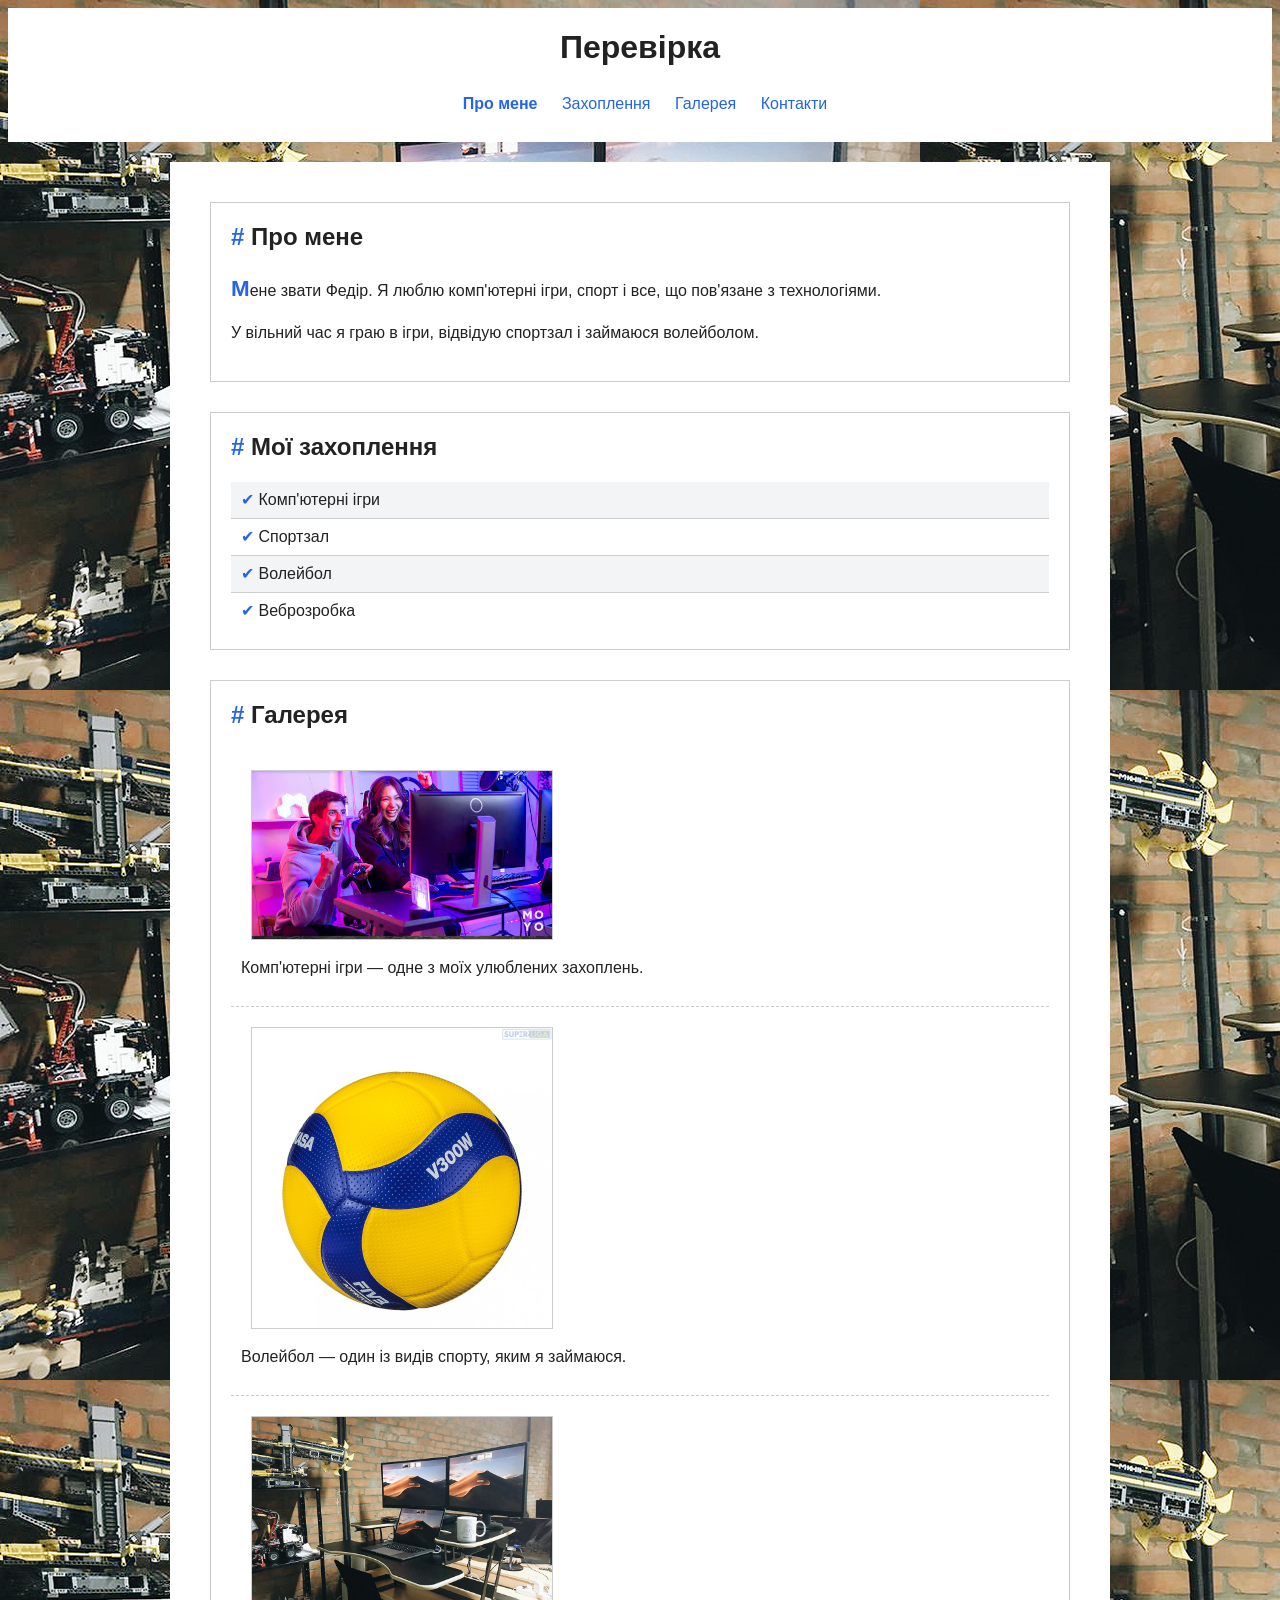
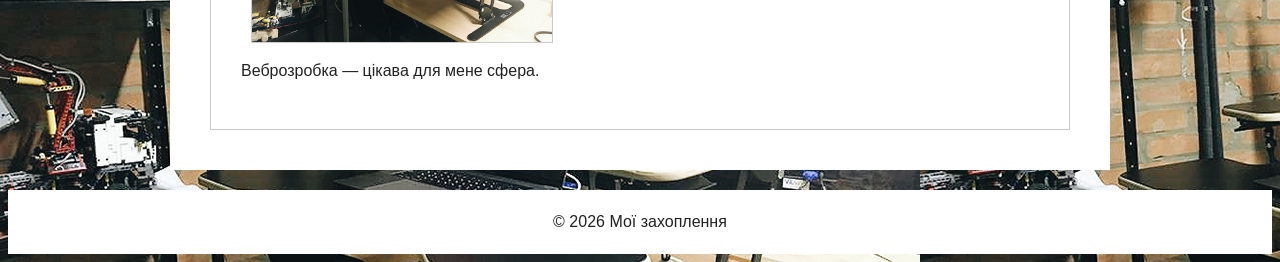
<file: index.html>
<!doctype html>
<html lang="uk">
  <head>
    <meta charset="UTF-8" />
    <meta name="viewport" content="width=device-width, initial-scale=1.0" />
    <title>Мої захоплення</title>
    <link rel="stylesheet" href="./styles/styles.css" />
  </head>
  <body>
    <header class="header">
      <h1 class="title">Перевірка</h1>

      <nav class="menu">
        <ul class="menu-list">
          <li><a href="#about">Про мене</a></li>
          <li><a href="#hobbies">Захоплення</a></li>
          <li><a href="#gallery">Галерея</a></li>
          <li><a href="./pages/contacts.html">Контакти</a></li>
        </ul>
      </nav>
    </header>

    <main class="container">
      <section id="about" class="content-block">
        <h2 class="section-title">Про мене</h2>
        <p>
          Мене звати Федір. Я люблю комп'ютерні ігри, спорт і все, що пов'язане
          з технологіями.
        </p>
        <p>
          У вільний час я граю в ігри, відвідую спортзал і займаюся волейболом.
        </p>
      </section>

      <section id="hobbies" class="content-block">
        <h2 class="section-title">Мої захоплення</h2>

        <ul class="hobbies-list">
          <li>Комп'ютерні ігри</li>
          <li>Спортзал</li>
          <li>Волейбол</li>
          <li>Веброзробка</li>
        </ul>
      </section>

      <section id="gallery" class="content-block">
        <h2 class="section-title">Галерея</h2>

        <ul class="gallery-list">
          <li class="gallery-item">
            <img
              src="./images/gaming.jpg"
              alt="Комп'ютерні ігри"
              width="300"
              height="200"
            />
            <p>Комп'ютерні ігри — одне з моїх улюблених захоплень.</p>
          </li>

          <li class="gallery-item">
            <img
              src="./images/volleyball.jpg"
              alt="Волейбольний м'яч"
              width="300"
              height="200"
            />
            <p>Волейбол — один із видів спорту, яким я займаюся.</p>
          </li>

          <li class="gallery-item">
            <img
              src="./images/computer.jpg"
              alt="Робоче місце"
              width="300"
              height="200"
            />
            <p>Веброзробка — цікава для мене сфера.</p>
          </li>
        </ul>
      </section>
    </main>

    <footer class="footer">
      <p>&copy; 2026 Мої захоплення</p>
    </footer>
  </body>
</html>
</file>
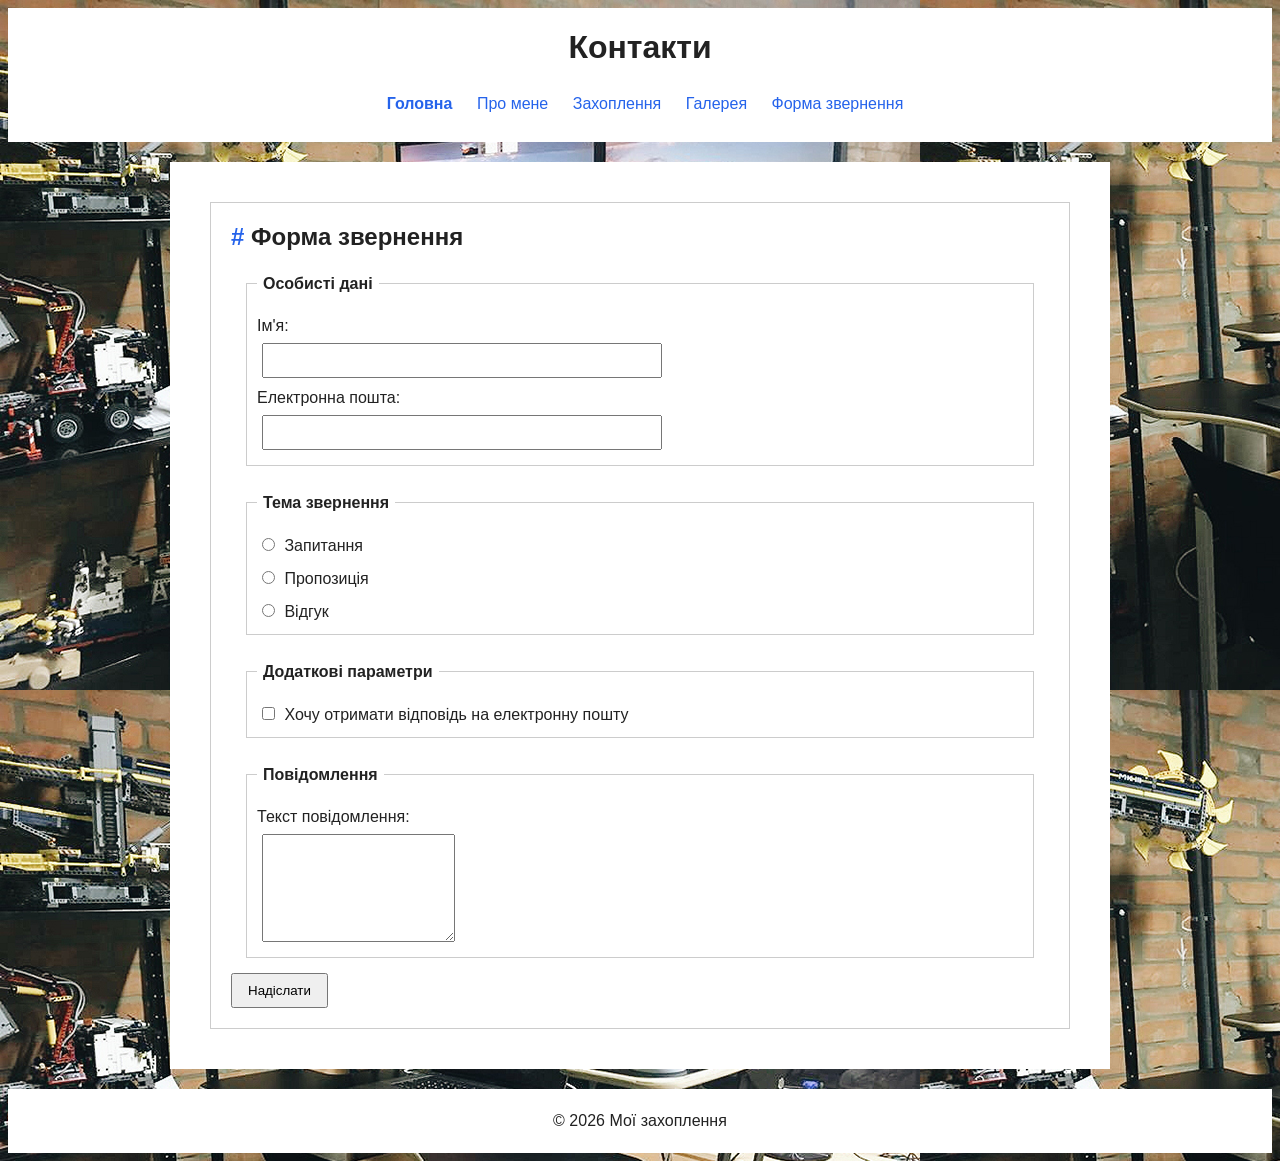
<file: pages/contacts.html>
<!doctype html>
<html lang="uk">
  <head>
    <meta charset="UTF-8" />
    <meta name="viewport" content="width=device-width, initial-scale=1.0" />
    <title>Контакти</title>
    <link rel="stylesheet" href="../styles/styles.css" />
  </head>
  <body>
    <header class="header">
      <h1 class="title">Контакти</h1>

      <nav class="menu">
        <ul class="menu-list">
          <li><a href="../index.html">Головна</a></li>
          <li><a href="../index.html#about">Про мене</a></li>
          <li><a href="../index.html#hobbies">Захоплення</a></li>
          <li><a href="../index.html#gallery">Галерея</a></li>
          <li><a href="#contact-form">Форма звернення</a></li>
        </ul>
      </nav>
    </header>

    <main class="container">
      <section id="contact-form" class="content-block">
        <h2 class="section-title">Форма звернення</h2>

        <form>
          <fieldset class="form-field">
            <legend>Особисті дані</legend>

            <label for="name">Ім'я:</label>
            <input type="text" id="name" name="name" required />

            <label for="email">Електронна пошта:</label>
            <input type="email" id="email" name="email" required />
          </fieldset>

          <fieldset class="form-field">
            <legend>Тема звернення</legend>

            <label>
              <input type="radio" name="subject" value="question" required />
              Запитання
            </label>

            <label>
              <input type="radio" name="subject" value="suggestion" />
              Пропозиція
            </label>

            <label>
              <input type="radio" name="subject" value="feedback" />
              Відгук
            </label>
          </fieldset>

          <fieldset class="form-field">
            <legend>Додаткові параметри</legend>

            <label>
              <input type="checkbox" name="reply" value="yes" />
              Хочу отримати відповідь на електронну пошту
            </label>
          </fieldset>

          <fieldset class="form-field">
            <legend>Повідомлення</legend>

            <label for="message">Текст повідомлення:</label>
            <textarea id="message" name="message" rows="6" required></textarea>
          </fieldset>

          <button class="submit-button" type="submit">Надіслати</button>
        </form>
      </section>
    </main>

    <footer class="footer">
      <p>&copy; 2026 Мої захоплення</p>
    </footer>
  </body>
</html>
</file>
<file: styles/styles.css>
body {
  --main-color: #2563eb;
  --main-color-dark: #1e40af;
  --text-color: #222;
  --background-color: #f34444;
  --white-color: #fff;
  --border-color: #ccc;
  --light-gray-color: #f3f4f6;

  font-family: Arial, sans-serif;
  font-size: 16px;
  line-height: 1.5;
  color: var(--text-color);
  background-color: var(--background-color);
  background-image: url('../images/computer.jpg');
}

::selection {
  color: var(--white-color);
  background-color: var(--main-color);
}

.header,
.footer {
  padding: 20px;
  text-align: center;
  background-color: var(--white-color);
}

.title,
.section-title {
  margin-top: 0;
  font-weight: 700;
  line-height: 1.2;
}

input,
textarea {
  margin: 5px;
  padding: 8px;
}

.title {
  font-size: 32px;
  text-align: center;
}

.section-title {
  font-size: 24px;
}

.section-title::before {
  content: '# ';
  color: var(--main-color);
}

.container {
  max-width: 900px;
  margin: 20px auto;
  padding: 20px;
  background-color: var(--white-color);
}

.content-block {
  margin: 20px;
  padding: 20px;
  border: 1px solid var(--border-color);
}

.content-block + .content-block {
  margin-top: 30px;
}

p {
  font-size: 16px;
}

.section-title + p::first-letter {
  font-size: 1.4em;
  font-weight: 700;
  color: var(--main-color);
}

a {
  color: var(--main-color);
}

a:hover {
  color: var(--main-color-dark);
}

a:active {
  color: var(--text-color);
}

img {
  margin: 10px;
  border: 1px solid var(--border-color);
}

.footer p {
  margin: 0;
}

.menu-list {
  margin: 0;
  padding: 0;
  list-style: none;
}

.menu-list > li {
  display: inline-block;
  margin: 0 10px;
}

.menu-list > li:first-child {
  font-weight: 700;
}

.menu-list > li:last-child {
  margin-right: 0;
}

.menu-list a {
  position: relative;
  display: inline-block;
  padding: 4px 0;
  text-decoration: none;
}

.menu-list a::after {
  content: '';
  display: block;
  width: 0;
  height: 2px;
  background-color: var(--main-color);
  transition: width 0.3s;
}

.menu-list a:hover::after,
.menu-list a:focus-visible::after {
  width: 100%;
}

.hobbies-list {
  margin: 0;
  padding: 0;
  list-style: none;
}
.hobbies-list > li {
  padding: 6px 10px;
}

.hobbies-list > li:nth-child(odd) {
  background-color: var(--light-gray-color);
}
.hobbies-list > li:not(:last-child) {
  border-bottom: 1px solid var(--border-color);
}

.hobbies-list > li::before {
  content: '\2714\00a0';
  color: var(--main-color);
}

.gallery-list {
  margin: 0;
  padding: 0;
  list-style: none;
}
.gallery-list > .gallery-item {
  padding: 10px;
}

.gallery-item + .gallery-item {
  border-top: 1px dashed var(--border-color);
}

.gallery-item img {
  display: block;
  max-width: 100%;
  height: auto;
}

/* цей селектор має найбільшу специфічність - (1, 3, 1) */
#gallery .gallery-list > .gallery-item:hover img {
  border-color: var(--main-color);
  box-shadow: 0 4px 12px rgb(0 0 0 / 25%);
}
form > .form-field {
  margin: 15px;
  padding: 10px;
  border: 1px solid var(--border-color);
}

.form-field + .form-field {
  margin-top: 25px;
}

.form-field:focus-within {
  border-color: var(--main-color);
}

.form-field legend {
  padding: 0 6px;
  font-weight: 700;
}

.form-field > legend ~ label {
  display: block;
  margin-top: 8px;
}

.form-field label + input,
.form-field label + textarea {
  display: block;
}

input:not([type='radio']):not([type='checkbox']) {
  width: 100%;
  max-width: 400px;
  box-sizing: border-box;
}

input:focus,
textarea:focus {
  outline: 2px solid var(--main-color);
}

.submit-button {
  padding: 8px 15px;
  cursor: pointer;
}

.submit-button:hover {
  color: var(--white-color);
  background-color: var(--main-color);
}
</file>
